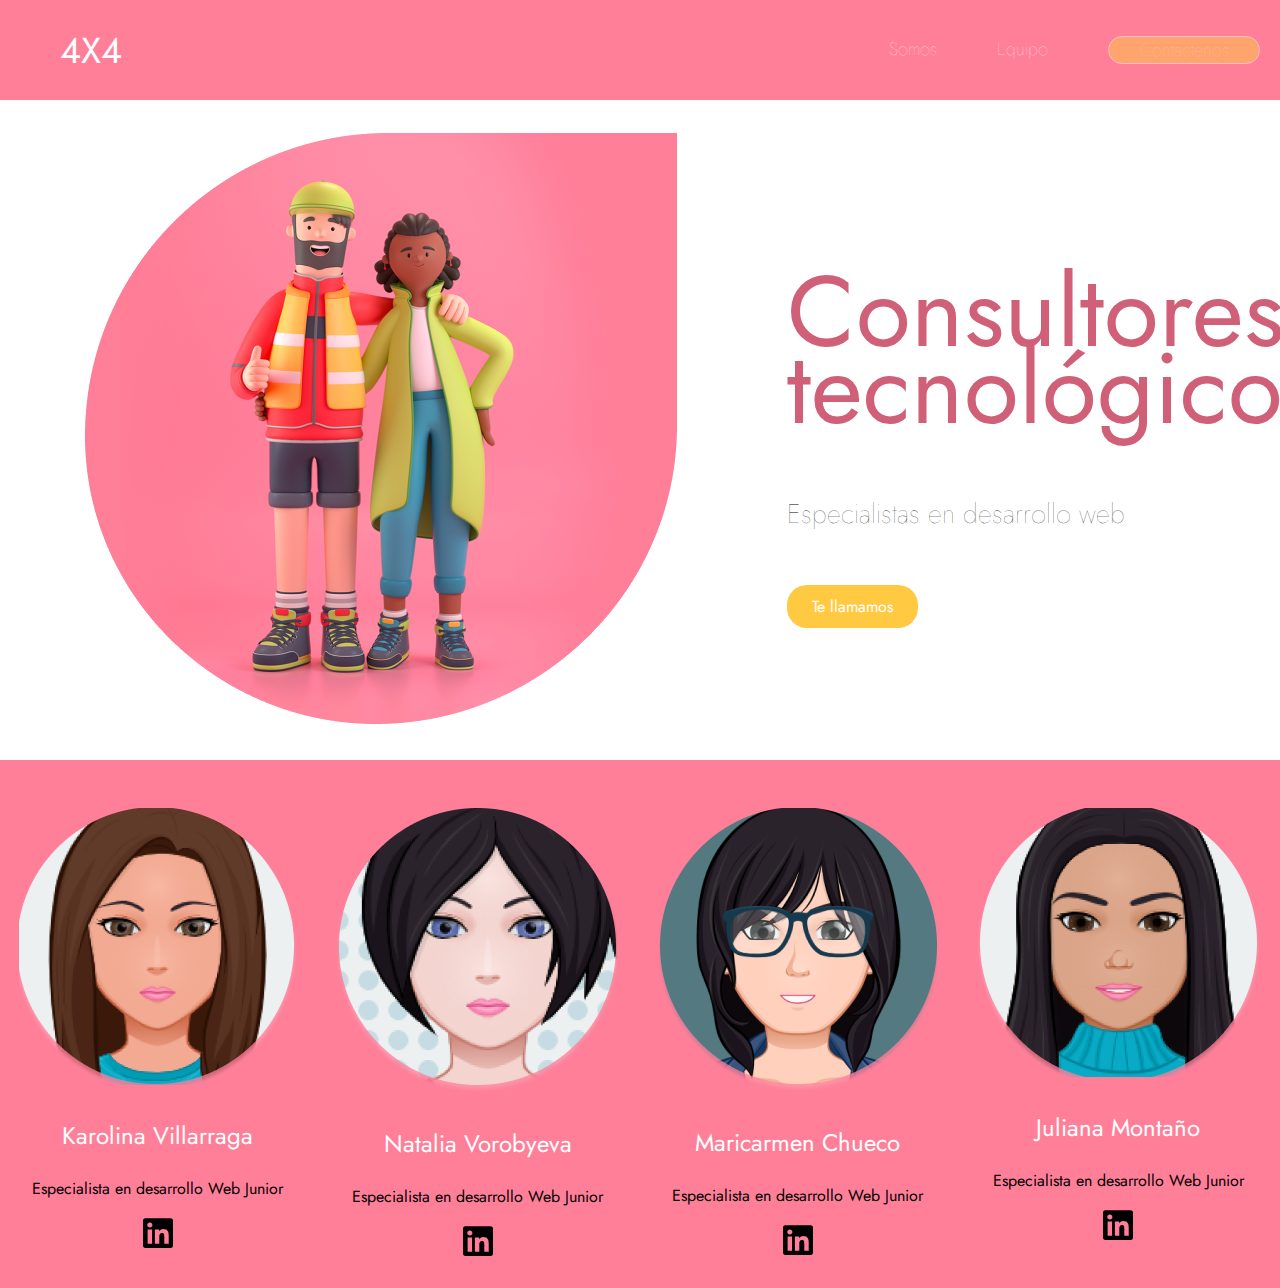
<file: index.html>
<!DOCTYPE html>
<html lang="es">
	<head>
  		<meta charset="UTF-8">
  		<meta name="viewport" content="width=device-width, initial-scale=1.0">
	<link rel="stylesheet" href="./css/styles.css"/>
  		<title>Consultores Tecnológicos</title>
	</head>
<body>
	<header class="top">
        <div><p class="logo">4X4</p>
        </div>
        <div class="main">
            <ul>
                <li><a href="#"> Somos</a></li>
                <li><a href="#"> Equipo</a></li>
                <a class="btncontactanos" href="./contacto.html"><li>Contactenos</li></a>
            </ul>
        </div>
    </header>
    <div>
        <div class="container">
            <div class="pareja">
                <img src="./img/pareja.png" alt="pareja del equipo">
            </div>
            <div class="consultores">
                <h1>Consultores tecnológicos</h1>
                <h6>Especialistas en desarrollo web</h6>
                <p><a href="#">Te llamamos</a></p>
            </div>
        </div>
    </div>
    <section>
        <article class="icono">
            <img src="./img/01karo.png">
            <p><a href="./karolina.html">Karolina Villarraga</a></p>
            <p class="cargo">Especialista en desarrollo Web Junior</p>
            <img class="linkedin" src="./img/linkedin.svg" alt="linkedin">
        </article>
        <article class="icono">
            <img src="./img/02nata.png">
            <p><a href="./natalia.html">Natalia Vorobyeva</a></p>
            <p class="cargo">Especialista en desarrollo Web Junior</p>
            <img class="linkedin" src="./img/linkedin.svg" alt="linkedin">
        </article>
        <article class="icono">
            <img src="./img/03Mari.png">
            <p><a href="./maricarmen.html">Maricarmen Chueco</a></p>
            <p class="cargo">Especialista en desarrollo Web Junior</p>
            <img class="linkedin" src="./img/linkedin.svg" alt="linkedin">
        </article>
        <article class="icono">
            <img src="./img/04juli.png">
            <p><a href="./juliana.html">Juliana Montaño</a></p>
            <p class="cargo">Especialista en desarrollo Web Junior</p>
            <img class="linkedin" src="./img/linkedin.svg" alt="linkedin">
        </article>
    </section>
    </body>
</html>
</file>
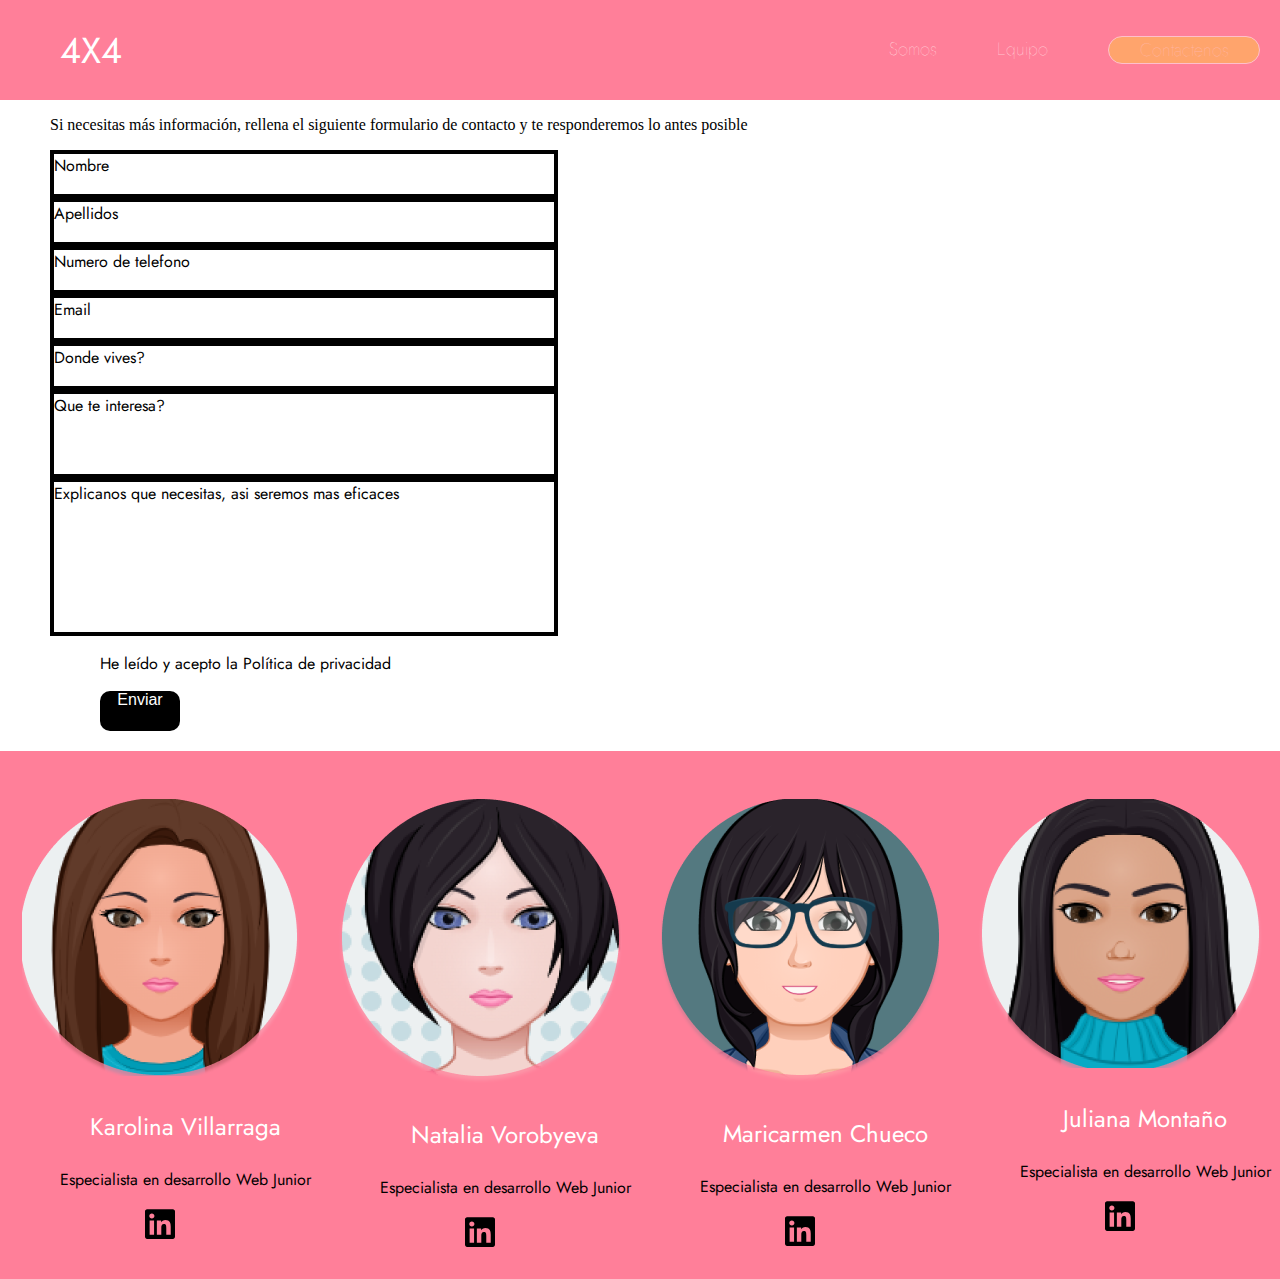
<file: contacto.html>
<!DOCTYPE html>
<html lang="es">
	<head>
  		<meta charset="UTF-8">
  		<meta name="viewport" content="width=device-width, initial-scale=1.0">
	<link rel="stylesheet" href="./css/contacto.css"/>
  		<title>Consultores Tecnológicos</title>
	</head>
<body>
	<header class="top">
        <div><p class="logo">4X4</p>
        </div>
        <div class="main">
            <ul>
                <li><a href="#"> Somos</a></li>
                <li><a href="#"> Equipo</a></li>
                <a class="btncontactanos" href="#"><li>Contactenos</li></a>
            </ul>
        </div>
    </header>
    <div>
        <div>
            <p>Si necesitas más información, rellena el siguiente formulario de contacto y te responderemos lo antes posible</p>
            <div class="formulario">
                <li class="n">Nombre</li>
                <li class="a">Apellidos</li>
                <li class="nu">Numero de telefono</li>
                <li class="e">Email</li>
                <li class="d">Donde vives?</li>
                <li class="q">Que te interesa?</li>
                <li class="co">Explicanos que necesitas, asi seremos mas eficaces</li>
                <p>He leído y acepto la Política de privacidad</p>
                <p class="en">Enviar</p>
            </div>
        </div>
    </div>
    <section>
        <article class="icono">
            <img src="./img/01karo.png">
            <p><a href="./karolina.html">Karolina Villarraga</a></p>
            <p class="cargo">Especialista en desarrollo Web Junior</p>
            <img class="linkedin" src="./img/linkedin.svg" alt="linkedin">
        </article>
        <article class="icono">
            <img src="./img/02nata.png">
            <p><a href="./natalia.html">Natalia Vorobyeva</a></p>
            <p class="cargo">Especialista en desarrollo Web Junior</p>
            <img class="linkedin" src="./img/linkedin.svg" alt="linkedin">
        </article>
        <article class="icono">
            <img src="./img/03Mari.png">
            <p><a href="./maricarmen.html">Maricarmen Chueco</a></p>
            <p class="cargo">Especialista en desarrollo Web Junior</p>
            <img class="linkedin" src="./img/linkedin.svg" alt="linkedin">
        </article>
        <article class="icono">
            <img src="./img/04juli.png">
            <p><a href="./juliana.html">Juliana Montaño</a></p>
            <p class="cargo">Especialista en desarrollo Web Junior</p>
            <img class="linkedin" src="./img/linkedin.svg" alt="linkedin">
        </article>
    </section>
    </body>
</html>
</file>
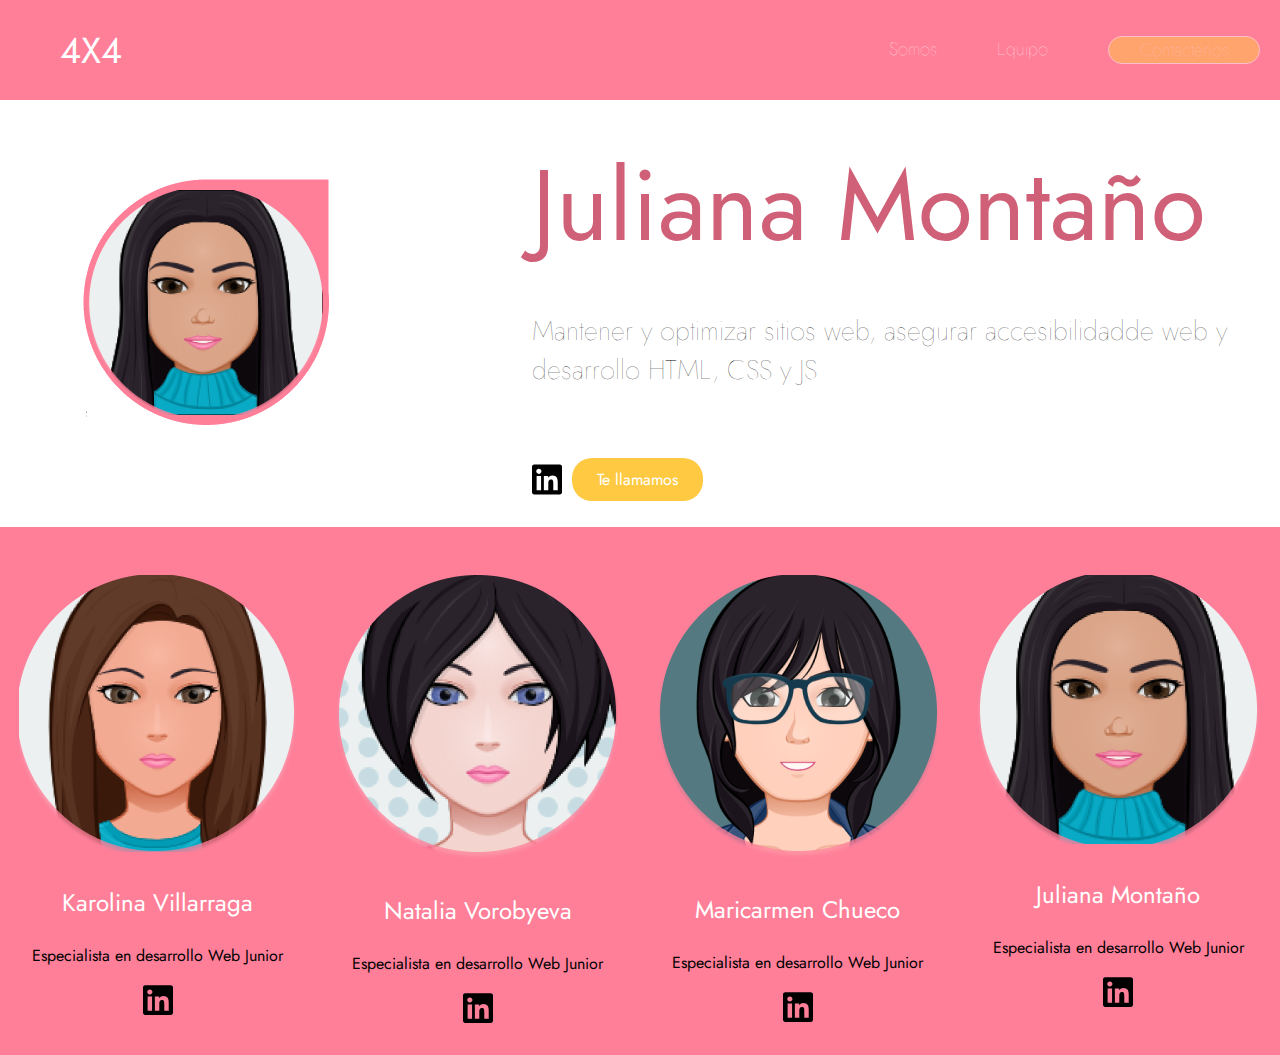
<file: juliana.html>
<!DOCTYPE html>
<html lang="es">
	<head>
  		<meta charset="UTF-8">
  		<meta name="viewport" content="width=device-width, initial-scale=1.0">
	<link rel="stylesheet" href="./css/juliana.css"/>
  		<title>Consultores Tecnológicos</title>
	</head>
<body>
	<header class="top">
        <div><p class="logo">4X4</p>
        </div>
        <div class="main">
            <ul>
                <li><a href="#"> Somos</a></li>
                <li><a href="#"> Equipo</a></li>
                <a class="btncontactanos" href="#"><li>Contactenos</li></a>
            </ul>
        </div>
    </header>
    <div>
        <div class="container">
            <div class="avatar">
                <img src="./img/perfil/juliana.png" alt="pareja del equipo">
            </div>
            <div class="titulo">
                <h1>Juliana Montaño</h1>
                <h6>Mantener y optimizar sitios web, asegurar accesibilidadde 
                    web y desarrollo HTML, CSS y JS</h6>
            <div class="tellamamos">
                <img class="linkedin" src="./img/linkedin.svg">
                <p><a href="#">Te llamamos</a></p>
            </div>
                
            </div>
        </div>
    </div>
    <section>
        <article class="icono">
            <img src="./img/01karo.png">
            <p>Karolina Villarraga</p>
            <p class="cargo">Especialista en desarrollo Web Junior</p>
            <img class="linkedin" src="./img/linkedin.svg" alt="linkedin">
        </article>
        <article class="icono">
            <img src="./img/02nata.png">
            <p>Natalia Vorobyeva</p>
            <p class="cargo">Especialista en desarrollo Web Junior</p>
            <img class="linkedin" src="./img/linkedin.svg" alt="linkedin">
        </article>
        <article class="icono">
            <img src="./img/03Mari.png">
            <p>Maricarmen Chueco</p>
            <p class="cargo">Especialista en desarrollo Web Junior</p>
            <img class="linkedin" src="./img/linkedin.svg" alt="linkedin">
        </article>
        <article class="icono">
            <img src="./img/04juli.png">
            <p>Juliana Montaño</p>
            <p class="cargo">Especialista en desarrollo Web Junior</p>
            <img class="linkedin" src="./img/linkedin.svg" alt="linkedin">
        </article>
    </section>
    </body>
</html>
</file>
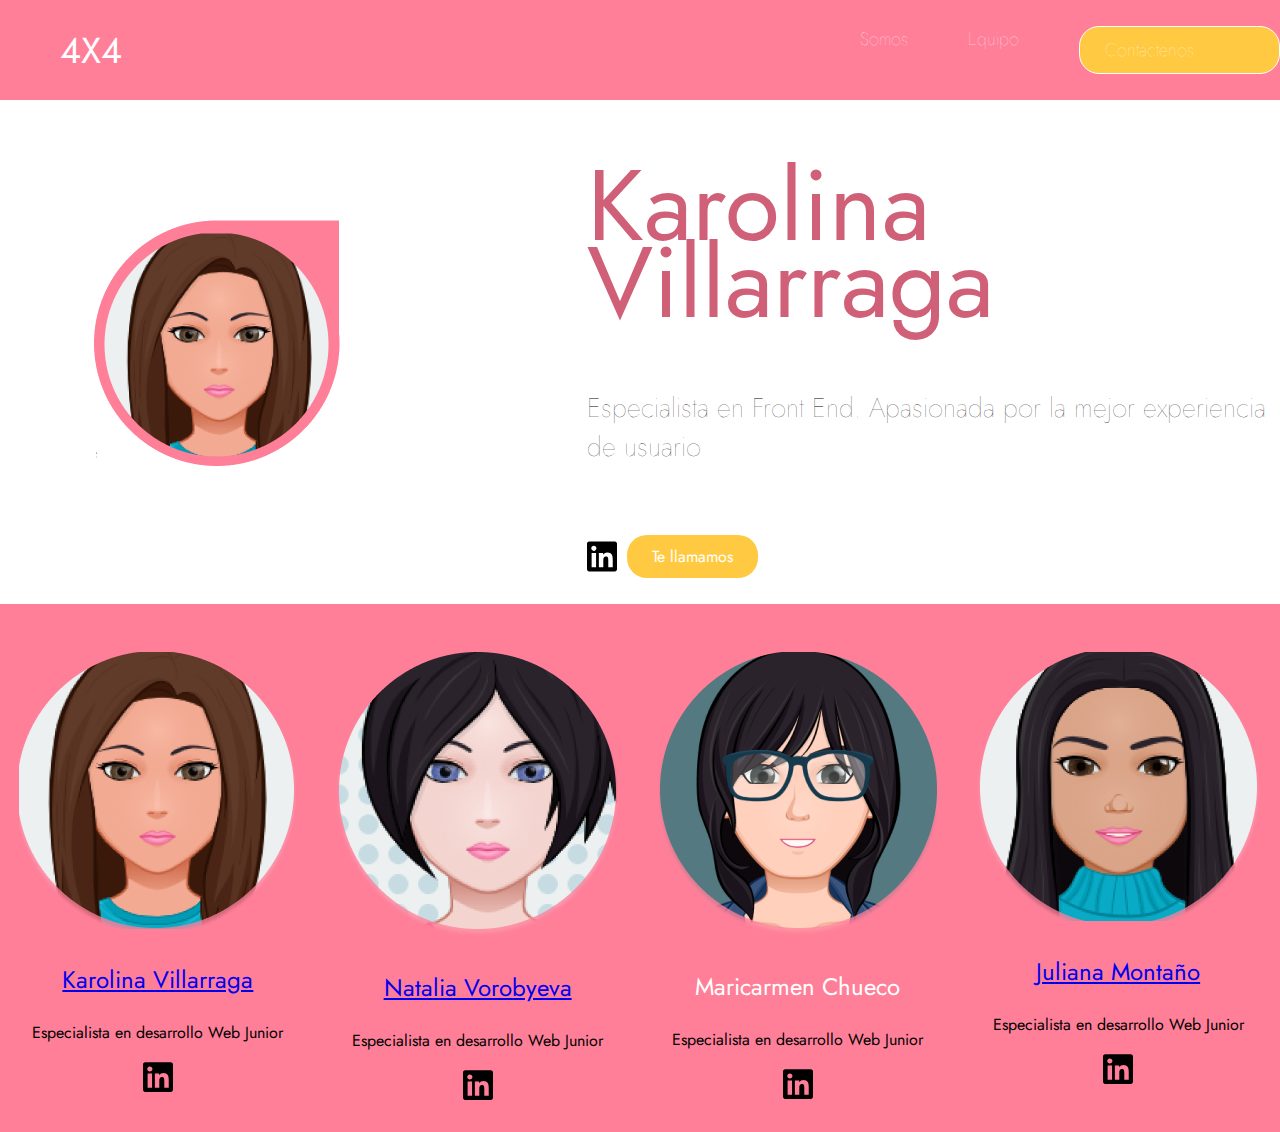
<file: karolina.html>
<!DOCTYPE html>
<html lang="es">
	<head>
  		<meta charset="UTF-8">
  		<meta name="viewport" content="width=device-width, initial-scale=1.0">
	<link rel="stylesheet" href="./css/karolina.css"/>
  		<title>Consultores Tecnológicos</title>
	</head>
<body>
	<header class="top">
        <div><p class="logo">4X4</p>
        </div>
        <div class="main">
            <ul>
                <li><a href="#"> Somos</a></li>
                <li><a href="#"> Equipo</a></li>
                <li class="btncontactanos"><a href="#"> Contáctenos</a></li>
            </ul>
        </div>
    </header>
    <div>
        <div class="container">
            <div class="avatar">
                <img src="./img/perfil/karolina.png" alt="pareja del equipo">
            </div>
            <div class="titulo">
                <h1>Karolina Villarraga</h1>
                <h6>Especialista en Front End. Apasionada por la mejor experiencia de usuario</h6>
            <div class="tellamamos">
                <img class="linkedin" src="./img/linkedin.svg">
                <p><a href="#">Te llamamos</a></p>
            </div>
                
            </div>
        </div>
    </div>
    <section>
        <article class="icono">
            <img src="./img/01karo.png">
            <p><a href="./karolina.html">Karolina Villarraga</a></p>
            <p class="cargo">Especialista en desarrollo Web Junior</p>
            <img class="linkedin" src="./img/linkedin.svg" alt="linkedin">
        </article>
        <article class="icono">
            <img src="./img/02nata.png">
            <p><a href="./natalia.html">Natalia Vorobyeva</a></p>
            <p class="cargo">Especialista en desarrollo Web Junior</p>
            <img class="linkedin" src="./img/linkedin.svg" alt="linkedin">
        </article>
        <article class="icono">
            <img src="./img/03Mari.png">
            <p>Maricarmen Chueco</p>
            <p class="cargo">Especialista en desarrollo Web Junior</p>
            <img class="linkedin" src="./img/linkedin.svg" alt="linkedin">
        </article>
        <article class="icono">
            <img src="./img/04juli.png">
            <p><a href="./juliana.html">Juliana Montaño</a></p>
            <p class="cargo">Especialista en desarrollo Web Junior</p>
            <img class="linkedin" src="./img/linkedin.svg" alt="linkedin">
        </article>
    </section>
    </body>
</html>
</file>
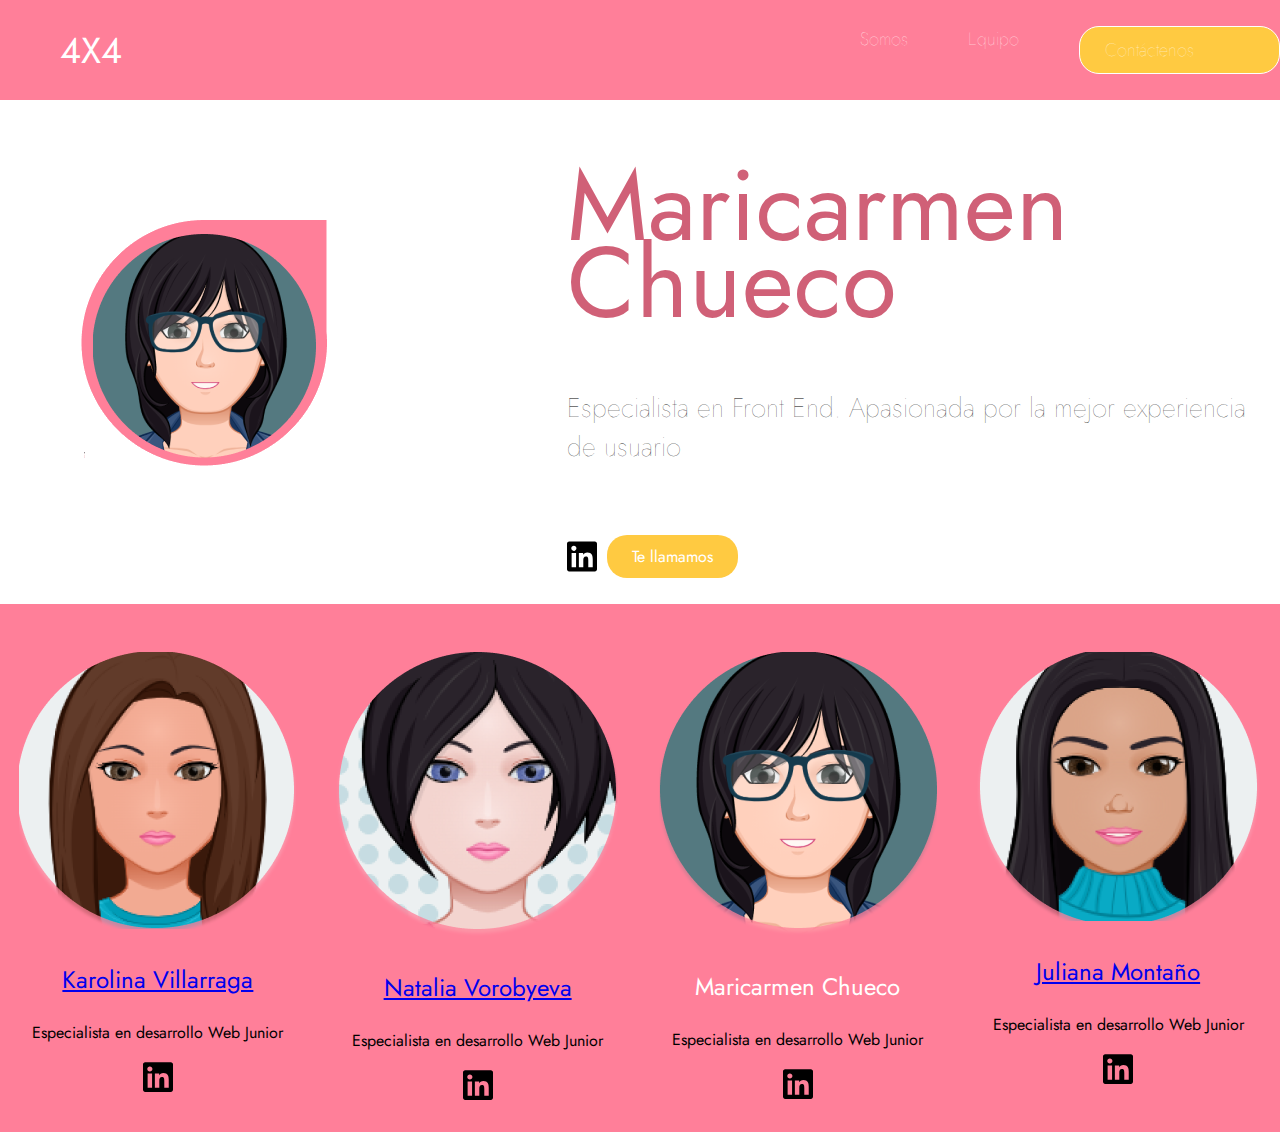
<file: maricarmen.html>
<!DOCTYPE html>
<html lang="es">
	<head>
  		<meta charset="UTF-8">
  		<meta name="viewport" content="width=device-width, initial-scale=1.0">
	<link rel="stylesheet" href="./css/karolina.css"/>
  		<title>Consultores Tecnológicos</title>
	</head>
<body>
	<header class="top">
        <div><p class="logo">4X4</p>
        </div>
        <div class="main">
            <ul>
                <li><a href="#"> Somos</a></li>
                <li><a href="#"> Equipo</a></li>
                <li class="btncontactanos"><a href="#"> Contáctenos</a></li>
            </ul>
        </div>
    </header>
    <div>
        <div class="container">
            <div class="avatar">
                <img src="./img/perfil/mc.png" alt="pareja del equipo">
            </div>
            <div class="titulo">
                <h1>Maricarmen Chueco</h1>
                <h6>Especialista en Front End. Apasionada por la mejor experiencia de usuario</h6>
            <div class="tellamamos">
                <img class="linkedin" src="./img/linkedin.svg">
                <p><a href="#">Te llamamos</a></p>
            </div>
                
            </div>
        </div>
    </div>
    <section>
        <article class="icono">
            <img src="./img/01karo.png">
            <p><a href="./karolina.html">Karolina Villarraga</a></p>
            <p class="cargo">Especialista en desarrollo Web Junior</p>
            <img class="linkedin" src="./img/linkedin.svg" alt="linkedin">
        </article>
        <article class="icono">
            <img src="./img/02nata.png">
            <p><a href="./natalia.html">Natalia Vorobyeva</a></p>
            <p class="cargo">Especialista en desarrollo Web Junior</p>
            <img class="linkedin" src="./img/linkedin.svg" alt="linkedin">
        </article>
        <article class="icono">
            <img src="./img/03Mari.png">
            <p>Maricarmen Chueco</p>
            <p class="cargo">Especialista en desarrollo Web Junior</p>
            <img class="linkedin" src="./img/linkedin.svg" alt="linkedin">
        </article>
        <article class="icono">
            <img src="./img/04juli.png">
            <p><a href="./juliana.html">Juliana Montaño</a></p>
            <p class="cargo">Especialista en desarrollo Web Junior</p>
            <img class="linkedin" src="./img/linkedin.svg" alt="linkedin">
        </article>
    </section>
    </body>
</html>
</file>
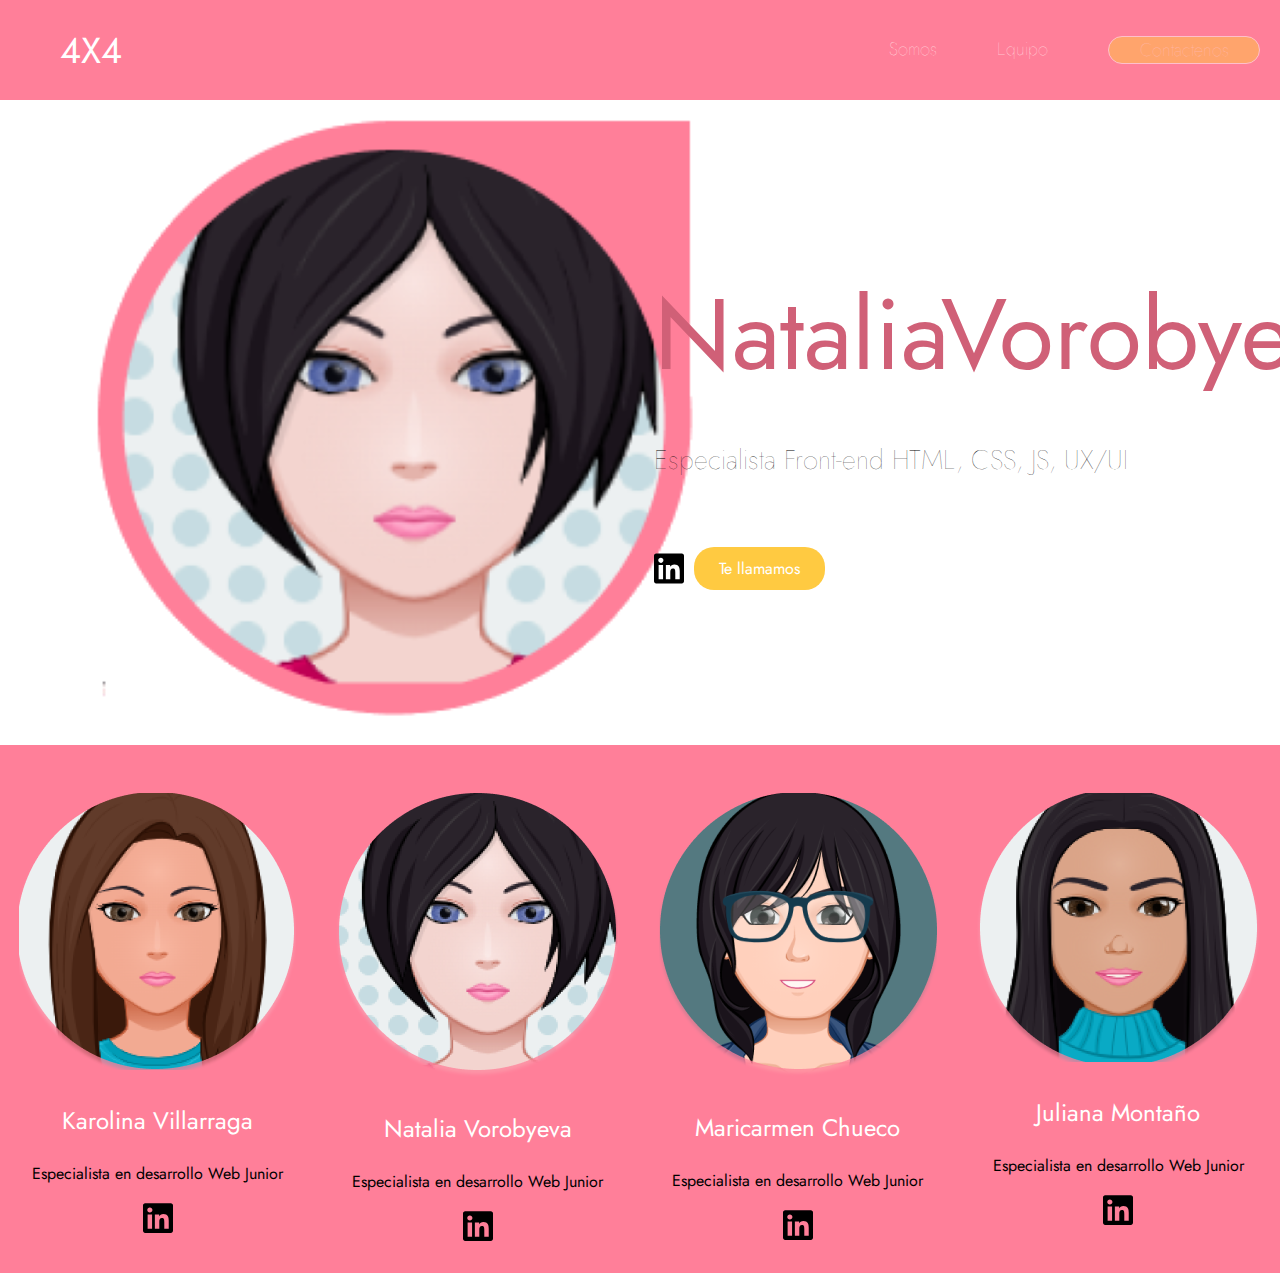
<file: natalia.html>
<!DOCTYPE html>
<html lang="es">
	<head>
  		<meta charset="UTF-8">
  		<meta name="viewport" content="width=device-width, initial-scale=1.0">
	<link rel="stylesheet" href="./css/juliana.css"/>
  		<title>Consultores Tecnológicos</title>
	</head>
<body>
	<header class="top">
        <div><p class="logo">4X4</p>
        </div>
        <div class="main">
            <ul>
                <li><a href="#"> Somos</a></li>
                <li><a href="#"> Equipo</a></li>
                <a class="btncontactanos" href="#"><li>Contactenos</li></a>
            </ul>
        </div>
    </header>
    <div>
        <div class="container">
            <div class="avatar">
                <img src="./img/natalia.png" alt="pareja del equipo">
            </div>
            <div class="titulo">
                <h1>NataliaVorobyeva</h1>
                <h6>Especialista Front-end HTML, CSS, JS, UX/UI</h6>
            <div class="tellamamos">
                <img class="linkedin" src="./img/linkedin.svg">
                <p><a href="#">Te llamamos</a></p>
            </div>
                
            </div>
        </div>
    </div>
    <section>
        <article class="icono">
            <img src="./img/01karo.png">
            <p><a href="./karolina.html">Karolina Villarraga</a></p>
            <p class="cargo">Especialista en desarrollo Web Junior</p>
            <img class="linkedin" src="./img/linkedin.svg" alt="linkedin">
        </article>
        <article class="icono">
            <img src="./img/02nata.png">
            <p><a href="./natalia.html">Natalia Vorobyeva</a></p>
            <p class="cargo">Especialista en desarrollo Web Junior</p>
            <img class="linkedin" src="./img/linkedin.svg" alt="linkedin">
        </article>
        <article class="icono">
            <img src="./img/03Mari.png">
            <p><a href="./maricarmen.html">Maricarmen Chueco</a></p>
            <p class="cargo">Especialista en desarrollo Web Junior</p>
            <img class="linkedin" src="./img/linkedin.svg" alt="linkedin">
        </article>
        <article class="icono">
            <img src="./img/04juli.png">
            <p><a href="./juliana.html">Juliana Montaño</a></p>
            <p class="cargo">Especialista en desarrollo Web Junior</p>
            <img class="linkedin" src="./img/linkedin.svg" alt="linkedin">
        </article>
    </section>
    </body>
</html>
</file>
<file: css/styles.css>
@import url('https://fonts.googleapis.com/css2?family=Jost:wght@200;300;400;500;700&display=swap');


body{
    margin: auto;
}
.top {
    background-color: #FF7F99;
    height: 100px;
    display: flex;
    align-items: center;
    justify-content: space-between;
}
.logo {
    font-family: 'Jost', sans-serif;
    font-style: bold;
    font-size: 36px;
    color: white;
    margin-left: 60px;
}
.main ul li a {
    font-family: 'Jost', sans-serif;
    font-weight: lighter;
    font-size: 18px;
    color: white;
    text-decoration: none;
    margin-right: 60px;
}
.btncontactanos {
    text-align: center;
    border-radius: 20px;
    background-color: #FFCA41;
    border: 1px solid white;
    text-decoration: none;
    opacity: 0.5;
    width: 150px;
    font-family: 'Jost', sans-serif;
    font-weight: lighter;
    font-size: 18px;
    margin-right: 20px;

}
ul {
    display: flex;
    list-style: none;
}

.container{
    display: flex;
    align-items: center;
    justify-content: space-between;
}
.consultores {
    font-family: 'Jost', sans-serif;
    margin-left: 6%;
}

h1 {
    color: #D06077;
    font-size: 100px;
    font-weight: normal;
    line-height: 77%;
}

h6 {
    color: black;
    font-size: 27px;
    font-weight: lighter;
    line-height: normal;
}


.pareja{
    margin-left: 6%;
}

.linkedin {
    width: 30px;
}
section {
    display: flex;
    height: 528px;
    background-color: #FF7F99;
    justify-content: space-around;
    margin-top: 20px;
}
.icono {
    justify-items: center;
    margin-top: 48px;
    font-family: 'Jost', sans-serif;
    color: white;
    font-size: 24px;
    text-align: center;
}
.cargo {
    font-family: 'Jost', sans-serif;
    color: black;
    font-size: 16px;
}

.consultores a {
    color: white;
    border-radius: 20px;
    background-color: #FFCA41;
    text-decoration: none;
    padding: 10px 25px 10px 25px;
    font-family: 'Jost', sans-serif;

}

a {
    text-decoration: none;
    color: white;
}

a:hover {
    color: #FFCA41;
}
</file>
<file: css/contacto.css>
@import url('https://fonts.googleapis.com/css2?family=Jost:wght@200;300;400;500;700&display=swap');


body{
    margin: auto;
}
.top {
    background-color: #FF7F99;
    height: 100px;
    display: flex;
    align-items: center;
    justify-content: space-between;
}
.logo {
    font-family: 'Jost', sans-serif;
    font-style: bold;
    font-size: 36px;
    color: white;
    margin-left: 60px;
}
.main ul li a {
    font-family: 'Jost', sans-serif;
    font-weight: lighter;
    font-size: 18px;
    color: white;
    text-decoration: none;
    margin-right: 60px;
}
.btncontactanos {
    text-align: center;
    border-radius: 20px;
    background-color: #FFCA41;
    border: 1px solid white;
    text-decoration: none;
    opacity: 0.5;
    width: 150px;
    font-family: 'Jost', sans-serif;
    font-weight: lighter;
    font-size: 18px;
    margin-right: 20px;

}
ul {
    display: flex;
    list-style: none;
}

.container{
    display: flex;
    align-items: center;
    justify-content: space-between;
}
.consultores {
    font-family: 'Jost', sans-serif;
    margin-left: 6%;
}

h1 {
    color: #D06077;
    font-size: 100px;
    font-weight: normal;
    line-height: 77%;
}

h6 {
    color: black;
    font-size: 27px;
    font-weight: lighter;
    line-height: normal;
}


.pareja{
    margin-left: 6%;
}

.linkedin {
    width: 30px;
}
section {
    display: flex;
    height: 528px;
    background-color: #FF7F99;
    justify-content: space-around;
    margin-top: 20px;
}
.icono {
    justify-items: center;
    margin-top: 48px;
    font-family: 'Jost', sans-serif;
    color: white;
    font-size: 24px;
    text-align: center;
}
.cargo {
    font-family: 'Jost', sans-serif;
    color: black;
    font-size: 16px;
}

.consultores a {
    color: white;
    border-radius: 20px;
    background-color: #FFCA41;
    text-decoration: none;
    padding: 10px 25px 10px 25px;
    font-family: 'Jost', sans-serif;

}

a {
    text-decoration: none;
    color: white;
}

a:hover {
    color: #FFCA41;
}
p {
    margin-left: 50px;
}
.formulario {
    margin-left: 50px;
    list-style: none;
    font-family: 'Jost', sans-serif;
}
.n {
    border: 4px solid black;
    width: 500px;
    height: 40px;
    justify-content: center;
}
.a {
    border: 4px solid black;
    width: 500px;
    height: 40px;
    justify-content: center;
}
.nu {
    border: 4px solid black;
    width: 500px;
    height: 40px;
    justify-content: center;
}
.e {
    border: 4px solid black;
    width: 500px;
    height: 40px;
    justify-content: center;
}
.d {
    border: 4px solid black;
    width: 500px;
    height: 40px;
    justify-content: center;
}
.q {
    border: 4px solid black;
    width: 500px;
    height: 80px;
    justify-content: center;
}
.co {
    border: 4px solid black;
    width: 500px;
    height: 150px;
    justify-content: center;
}
.en {
    font-family: 'Roboto Condensed', sans-serif;
    color: white;
    border-radius: 10px;
    background-color: black;
    width: 80px;
    height: 40px;
    justify-content: center;
    text-align: center;
    

}
</file>
<file: css/juliana.css>
@import url('https://fonts.googleapis.com/css2?family=Jost:wght@200;300;400;500;700&display=swap');


body{
    margin: auto;
}
.top {
    background-color: #FF7F99;
    height: 100px;
    display: flex;
    align-items: center;
    justify-content: space-between;
}
.logo {
    font-family: 'Jost', sans-serif;
    font-style: bold;
    font-size: 36px;
    color: white;
    margin-left: 60px;
}
.main ul li a {
    font-family: 'Jost', sans-serif;
    font-weight: lighter;
    font-size: 18px;
    color: white;
    text-decoration: none;
    margin-right: 60px;
}
.btncontactanos {
    text-align: center;
    border-radius: 20px;
    background-color: #FFCA41;
    border: 1px solid white;
    text-decoration: none;
    opacity: 0.5;
    width: 150px;
    font-family: 'Jost', sans-serif;
    font-weight: lighter;
    font-size: 18px;
    margin-right: 20px;
}

ul {
    display: flex;
    list-style: none;
}

.container{
    display: flex;
    align-items: center;
    justify-content: space-between;
}
.titulo {
    font-family: 'Jost', sans-serif;
    margin-left: 6%;
}

h1 {
    color: #D06077;
    font-size: 100px;
    font-weight: normal;
    line-height: 77%;
}

h6 {
    color: black;
    font-size: 27px;
    font-weight: lighter;
    line-height: normal;
}


.avatar { 
    margin-left: 6%;
    width: 500px;
}

.linkedin {
    width: 30px;
}
section {
    display: flex;
    height: 528px;
    background-color: #FF7F99;
    justify-content: space-around;
    margin-top: 20px;
}
.icono {
    justify-items: center;
    margin-top: 48px;
    font-family: 'Jost', sans-serif;
    color: white;
    font-size: 24px;
    text-align: center;
}
.cargo {
    font-family: 'Jost', sans-serif;
    color: black;
    font-size: 16px;
}

.titulo a {
    color: white;
    border-radius: 20px;
    background-color: #FFCA41;
    text-decoration: none;
    padding: 10px 25px 10px 25px;
    font-family: 'Jost', sans-serif;
    margin-left: 10px;

}
.tellamamos {
    display: flex;

}
a {
    text-decoration: none;
    color: white;
}

a:hover {
    color: #FFCA41;
}
</file>
<file: css/karolina.css>
@import url('https://fonts.googleapis.com/css2?family=Jost:wght@200;300;400;500;700&display=swap');


body{
    margin: auto;
}
.top {
    background-color: #FF7F99;
    height: 100px;
    display: flex;
    align-items: center;
    justify-content: space-between;
}
.logo {
    font-family: 'Jost', sans-serif;
    font-style: bold;
    font-size: 36px;
    color: white;
    margin-left: 60px;
}
.main ul li a {
    font-family: 'Jost', sans-serif;
    font-weight: lighter;
    font-size: 18px;
    color: white;
    text-decoration: none;
    margin-right: 60px;
}
.btncontactanos {
    border-radius: 20px;
    background-color: #FFCA41;
    border: 1px solid white;
    text-decoration: none;
    padding: 10px 25px 10px 25px;
}
ul {
    display: flex;
    list-style: none;
}

.container{
    display: flex;
    align-items: center;
    justify-content: space-between;
}
.titulo {
    font-family: 'Jost', sans-serif;
    margin-left: 6%;
}

h1 {
    color: #D06077;
    font-size: 100px;
    font-weight: normal;
    line-height: 77%;
}

h6 {
    color: black;
    font-size: 27px;
    font-weight: lighter;
    line-height: normal;
}


.avatar { 
    margin-left: 6%;
    width: 500px;
}

.linkedin {
    width: 30px;
}
section {
    display: flex;
    height: 528px;
    background-color: #FF7F99;
    justify-content: space-around;
    margin-top: 20px;
}
.icono {
    justify-items: center;
    margin-top: 48px;
    font-family: 'Jost', sans-serif;
    color: white;
    font-size: 24px;
    text-align: center;
}
.cargo {
    font-family: 'Jost', sans-serif;
    color: black;
    font-size: 16px;
}

.titulo a {
    color: white;
    border-radius: 20px;
    background-color: #FFCA41;
    text-decoration: none;
    padding: 10px 25px 10px 25px;
    font-family: 'Jost', sans-serif;
    margin-left: 10px;

}
.tellamamos {
    display: flex;

}
</file>
